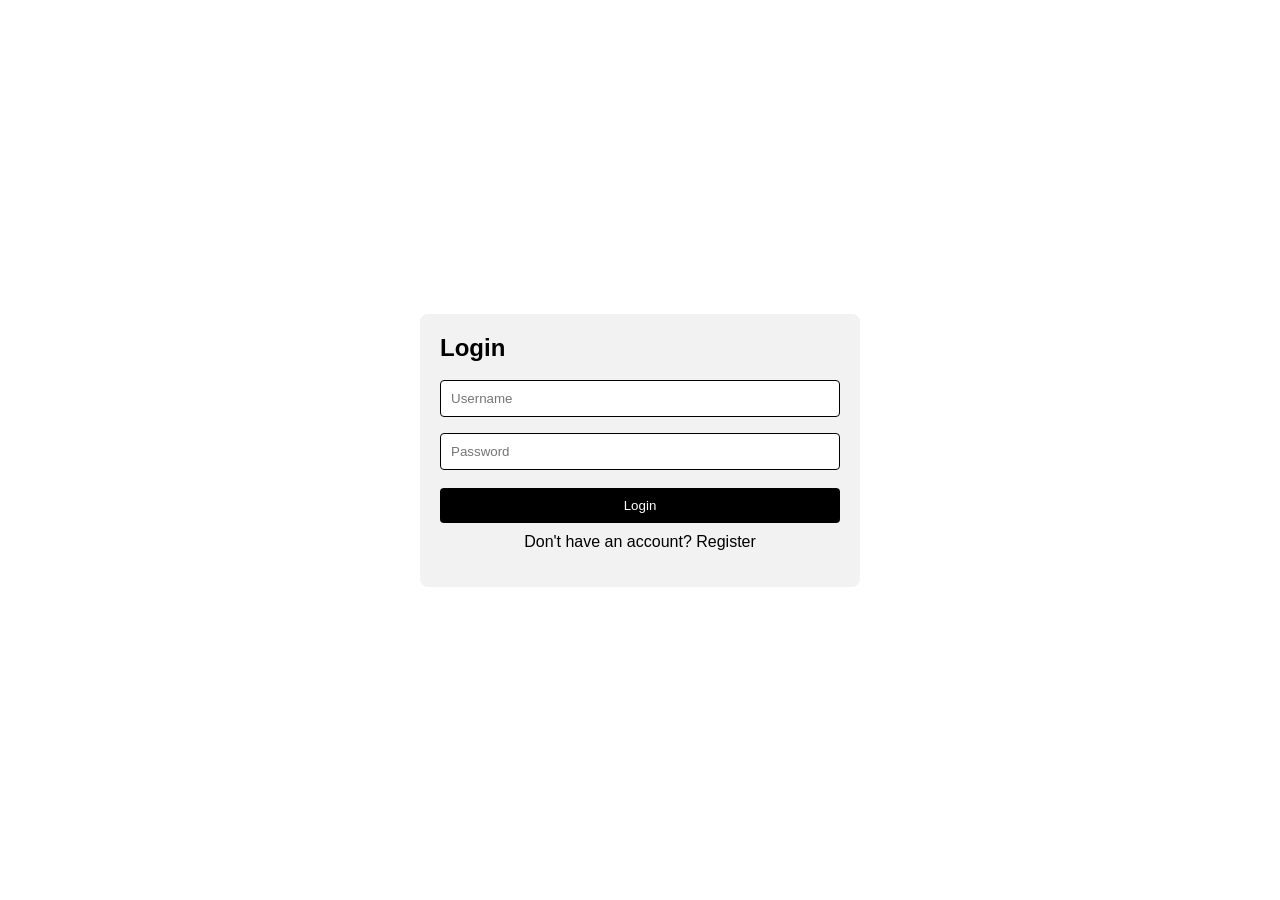
<file: index.html>
<!DOCTYPE html>
<html lang="en">
<head>
    <meta charset="UTF-8">
    <meta name="viewport" content="width=device-width, initial-scale=1.0">
    <title>Login</title>
    <link rel="stylesheet" href="style.css">
</head>
<body>
<div class="container">
    <div class="form-box">
        <h2>Login</h2>
        <input type="text" placeholder="Username">
        <input type="password" placeholder="Password">
        <button onclick="location.href='catalog.html'">Login</button>
        <p>Don't have an account? <a href="register.html">Register</a></p>
    </div>
</div>
</body>
</html>
</file>
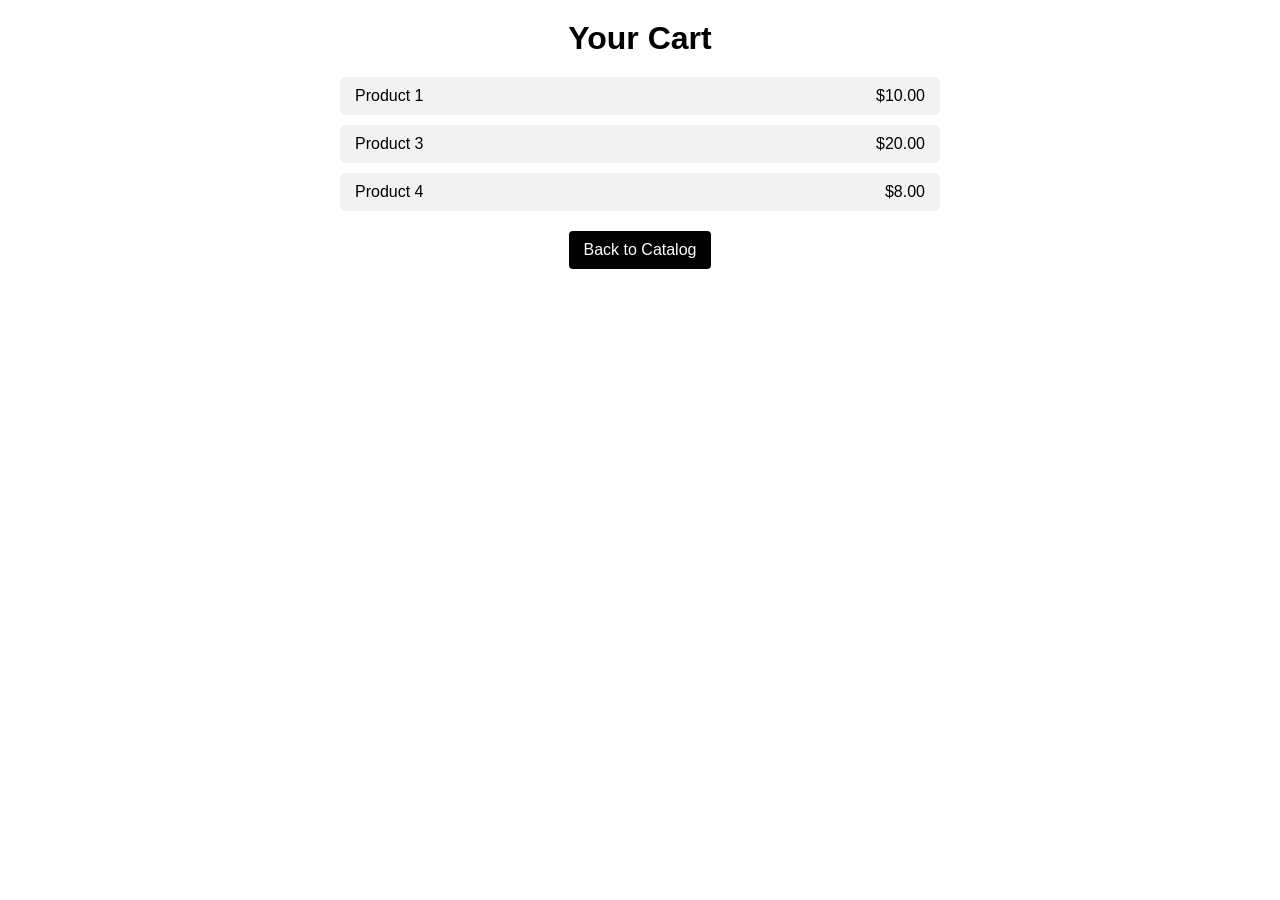
<file: cart.html>
<!DOCTYPE html>
<html lang="en">
<head>
    <meta charset="UTF-8">
    <meta name="viewport" content="width=device-width, initial-scale=1.0">
    <title>Cart</title>
    <link rel="stylesheet" href="style.css">
</head>
<body>

<h1 class="page-title">Your Cart</h1>

<div class="cart-container">
    <div class="cart-item">
        <span>Product 1</span>
        <span>$10.00</span>
    </div>

    <div class="cart-item">
        <span>Product 3</span>
        <span>$20.00</span>
    </div>

    <div class="cart-item">
        <span>Product 4</span>
        <span>$8.00</span>
    </div>
</div>

<a href="catalog.html" class="cart-link">Back to Catalog</a>

</body>
</html>
</file>
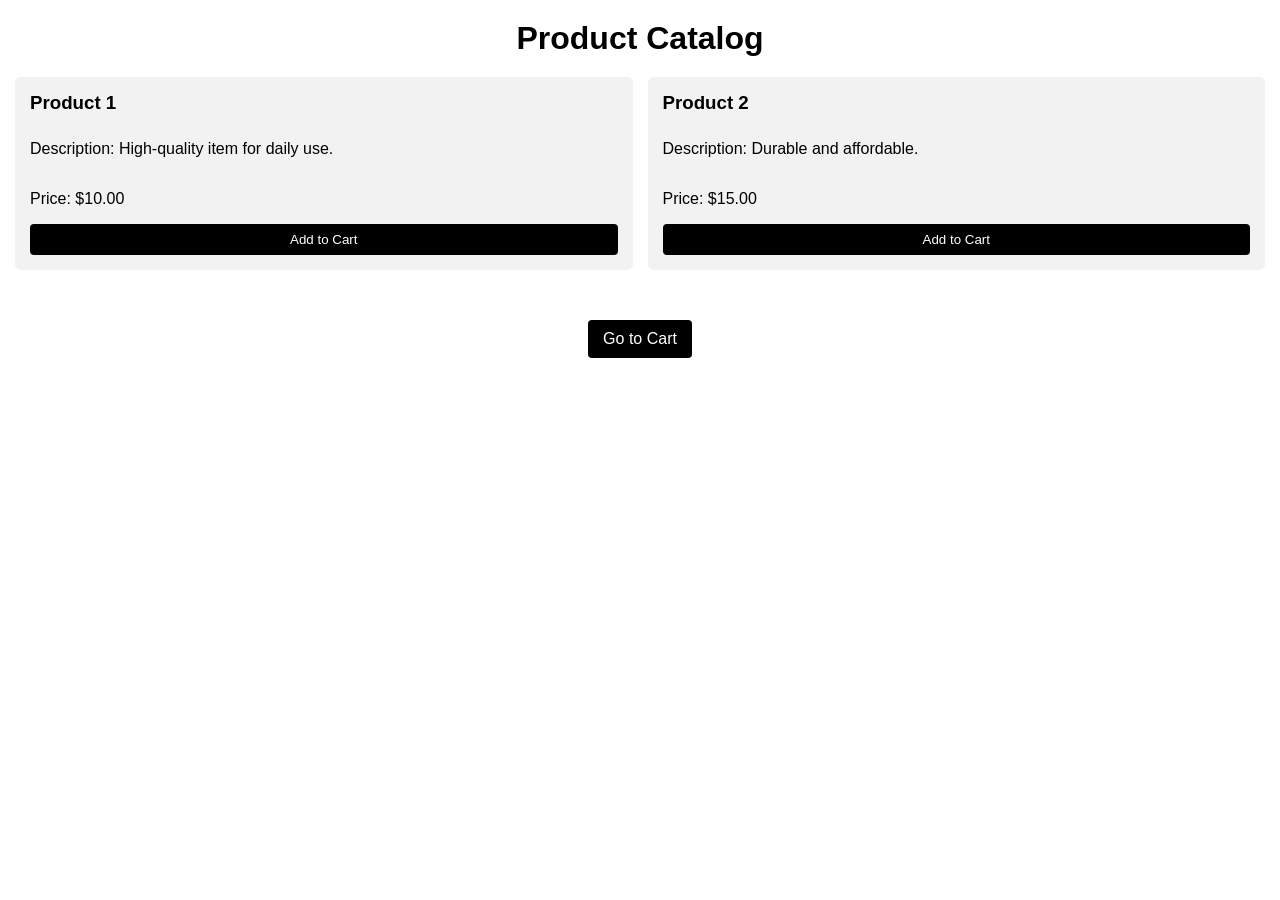
<file: catalog.html>
<!DOCTYPE html>
<html lang="en">
<head>
    <meta charset="UTF-8">
    <meta name="viewport" content="width=device-width, initial-scale=1.0">
    <title>Catalog</title>
    <link rel="stylesheet" href="style.css">
</head>
<body>
<h1 class="page-title">Product Catalog</h1>

<div class="products-grid">
    <div class="product-card">
        <h3>Product 1</h3>
        <p>Description: High-quality item for daily use.</p>
        <p>Price: $10.00</p>
        <button>Add to Cart</button>
    </div>

    <div class="product-card">
        <h3>Product 2</h3>
        <p>Description: Durable and affordable.</p>
        <p>Price: $15.00</p>
        <button>Add to Cart</button>
    </div>
</div>

<a href="cart.html" class="cart-link">Go to Cart</a>
</body>
</html>
</file>
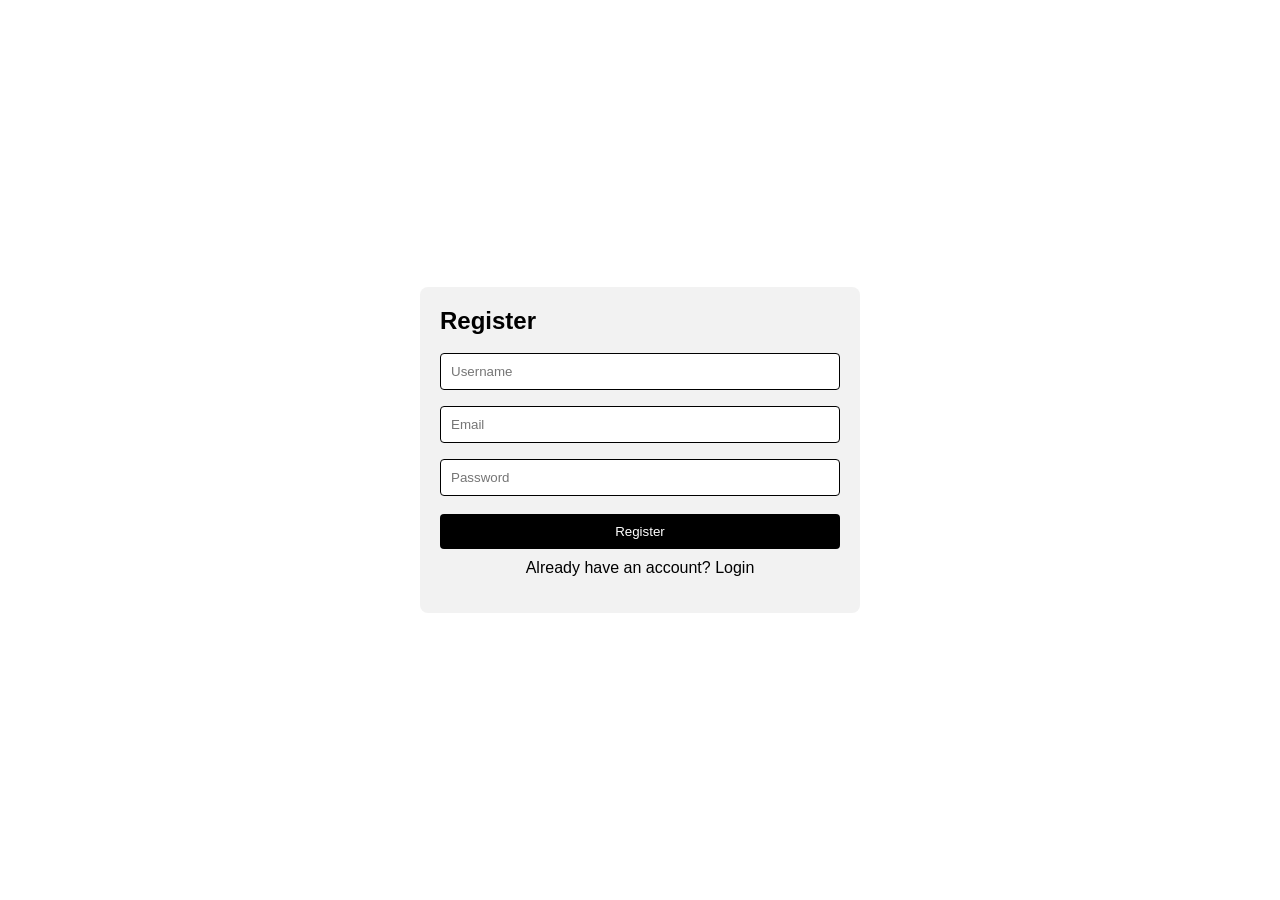
<file: register.html>
<!DOCTYPE html>
<html lang="en">
<head>
    <meta charset="UTF-8">
    <meta name="viewport" content="width=device-width, initial-scale=1.0">
    <title>Register</title>
    <link rel="stylesheet" href="style.css">
</head>
<body>
<div class="container">
    <div class="form-box">
        <h2>Register</h2>
        <input type="text" placeholder="Username">
        <input type="email" placeholder="Email">
        <input type="password" placeholder="Password">
        <button onclick="location.href='index.html'">Register</button>
        <p>Already have an account? <a href="index.html">Login</a></p>
    </div>
</div>
</body>
</html>
</file>
<file: style.css>
/* ---------- Global Styles ----------- */
body {
    font-family: Arial, sans-serif;
    margin: 0;
    padding: 0;
    background: #fff;
    color: #000;
}

h1, h2, h3 {
    margin: 0 0 10px 0;
}

a {
    color: #000;
    text-decoration: none;
}

/* ---------- Forms ----------- */
.container {
    display: flex;
    justify-content: center;
    align-items: center;
    min-height: 100vh;
}

.form-box {
    background: #f2f2f2;
    padding: 20px;
    border-radius: 8px;
    width: 90%;
    max-width: 400px;
    display: flex;
    flex-direction: column;
}

.form-box input {
    margin: 8px 0;
    padding: 10px;
    border-radius: 4px;
    border: 1px solid #000;
}

.form-box button {
    padding: 10px;
    background: #000;
    color: #fff;
    border: none;
    border-radius: 4px;
    cursor: pointer;
    margin-top: 10px;
}

.form-box p {
    text-align: center;
    margin-top: 10px;
}

/* ---------- Catalog ----------- */
.page-title {
    text-align: center;
    margin: 20px 0;
}

.products-grid {
    display: grid;
    grid-template-columns: repeat(auto-fit, minmax(180px, 1fr));
    gap: 15px;
    padding: 0 15px 30px 15px;
}

.product-card {
    background: #f2f2f2;
    padding: 15px;
    border-radius: 6px;
    display: flex;
    flex-direction: column;
}

.product-card button {
    padding: 8px;
    background: #000;
    color: #fff;
    border: none;
    border-radius: 4px;
    cursor: pointer;
    margin-top: auto;
}

/* ---------- Cart ----------- */
.cart-container {
    max-width: 600px;
    margin: 20px auto;
    padding: 0 15px;
}

.cart-item {
    display: flex;
    justify-content: space-between;
    background: #f2f2f2;
    padding: 10px 15px;
    margin-bottom: 10px;
    border-radius: 6px;
}

.cart-link {
    display: block;
    width: fit-content;
    margin: 20px auto;
    padding: 10px 15px;
    background: #000;
    color: #fff;
    border-radius: 4px;
    text-align: center;
}

/* ---------- Responsive ----------- */
@media (max-width: 500px) {
    .products-grid {
        grid-template-columns: repeat(auto-fit, minmax(150px, 1fr));
    }

    .cart-item {
        flex-direction: column;
        gap: 5px;
        align-items: flex-start;
    }
}
</file>
